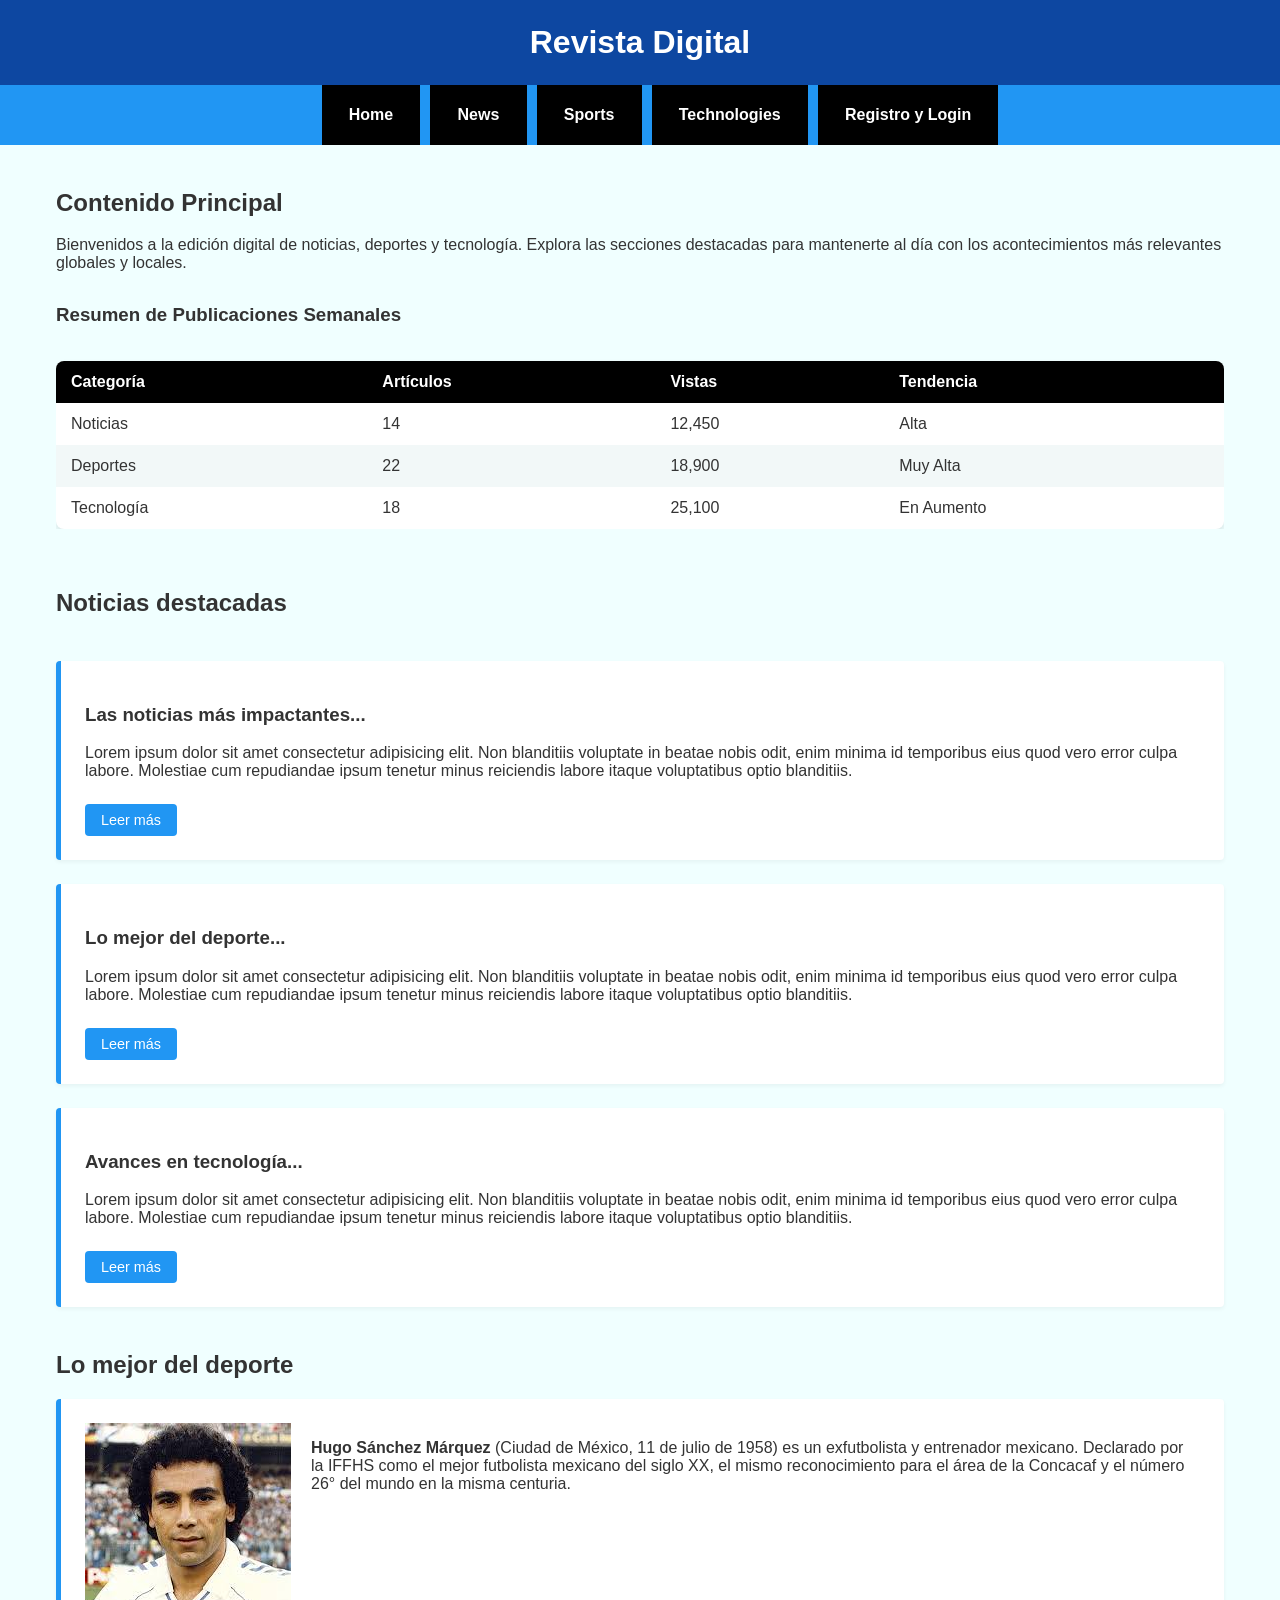
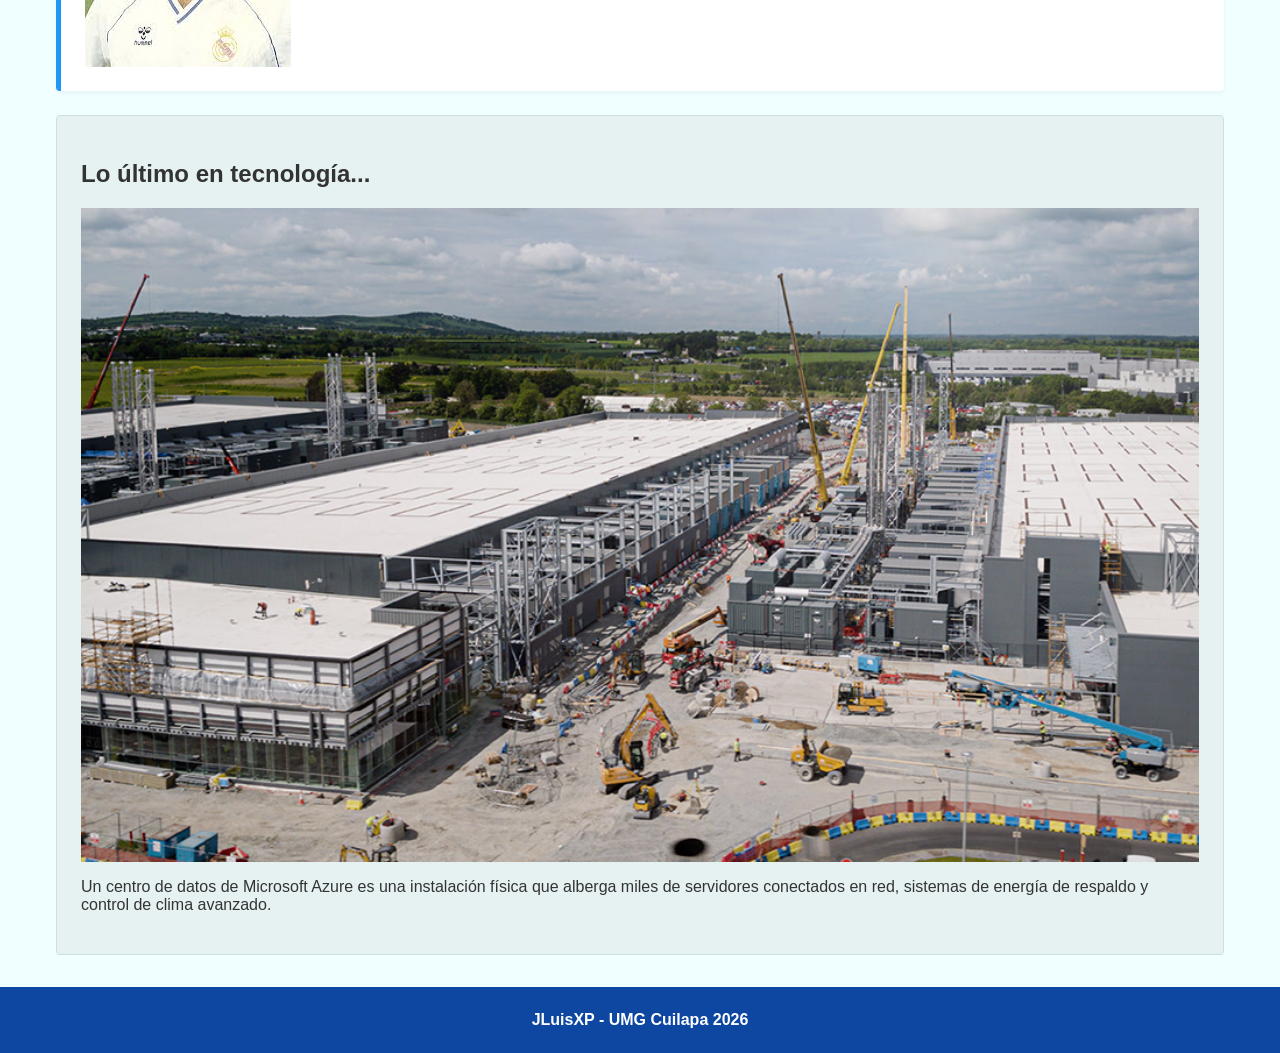
<file: index.html>
<!DOCTYPE html>
<html lang="en">

<head>
    <meta charset="UTF-8">
    <meta name="viewport" content="width=device-width, initial-scale=1.0">
    <title>Revista Digital</title>
    <link rel="stylesheet" href="css/style.css">
</head>

<body>
    <header id="home">
        <h1>Revista Digital</h1>

        <nav>
            <ul>
                <li><a href="#home">Home</a></li>
                <li><a href="#news">News</a></li>
                <li><a href="#sports">Sports</a></li>
                <li><a href="#tech">Technologies</a></li>
                <li><a href="/Dise-o-web/registro-login.html">Registro y Login</a></li>
            </ul>
        </nav>
    </header>

    <main>
        <h2>Contenido Principal</h2>
        <p>
            Bienvenidos a la edición digital de noticias, deportes y tecnología. Explora las secciones
            destacadas para mantenerte al día con los acontecimientos más relevantes globales y locales.
        </p>

        <!-- Tabla Informativa con CSS Responsivo -->
        <section class="table-section">
            <h3>Resumen de Publicaciones Semanales</h3>
            <div class="table-container">
                <table class="data-table">
                    <thead>
                        <tr>
                            <th>Categoría</th>
                            <th>Artículos</th>
                            <th>Vistas</th>
                            <th>Tendencia</th>
                        </tr>
                    </thead>
                    <tbody>
                        <tr>
                            <td>Noticias</td>
                            <td>14</td>
                            <td>12,450</td>
                            <td>Alta</td>
                        </tr>
                        <tr>
                            <td>Deportes</td>
                            <td>22</td>
                            <td>18,900</td>
                            <td>Muy Alta</td>
                        </tr>
                        <tr>
                            <td>Tecnología</td>
                            <td>18</td>
                            <td>25,100</td>
                            <td>En Aumento</td>
                        </tr>
                    </tbody>
                </table>
            </div>
        </section>
    </main>

    <div class="container articles-container">
        <section class="container-title">
            <h1>
                <a href="#news">Noticias destacadas</a>
            </h1>
        </section>
        <section class="content-articles">
            <article id="news">
                <h3>Las noticias más impactantes...</h3>
                <p>
                    Lorem ipsum dolor sit amet consectetur adipisicing elit. Non blanditiis voluptate in beatae nobis
                    odit, enim minima id temporibus eius quod vero error culpa labore. Molestiae cum repudiandae ipsum
                    tenetur minus reiciendis labore itaque voluptatibus optio blanditiis.
                </p>
                <a class="btn-read">Leer más</a>
            </article>

            <article id="sports">
                <h3>Lo mejor del deporte...</h3>
                <p>
                    Lorem ipsum dolor sit amet consectetur adipisicing elit. Non blanditiis voluptate in beatae nobis
                    odit, enim minima id temporibus eius quod vero error culpa labore. Molestiae cum repudiandae ipsum
                    tenetur minus reiciendis labore itaque voluptatibus optio blanditiis.
                </p>
                <a class="btn-read">Leer más</a>
            </article>

            <article id="tech">
                <h3>Avances en tecnología...</h3>
                <p>
                    Lorem ipsum dolor sit amet consectetur adipisicing elit. Non blanditiis voluptate in beatae nobis
                    odit, enim minima id temporibus eius quod vero error culpa labore. Molestiae cum repudiandae ipsum
                    tenetur minus reiciendis labore itaque voluptatibus optio blanditiis.
                </p>
                <a class="btn-read">Leer más</a>
            </article>
        </section>

        <section>
            <h1>
                <a href="#sports">Lo mejor del deporte</a>
            </h1>
            <article class="sports-content">
                <img class="left-image" src="hugosanchez.jpeg">
                <p>
                    <b>Hugo Sánchez Márquez</b> (Ciudad de México, 11 de julio de 1958) es un exfutbolista y entrenador mexicano. Declarado por la IFFHS como el mejor futbolista mexicano del siglo XX, el mismo reconocimiento para el área de la Concacaf y el número 26° del mundo en la misma centuria.
                </p>
        </section>

        <aside class="tech-aside">
            <h1>
                <a href="#tech">Lo último en tecnología...</a>
            </h1>
            <img src="microsoft.jpg">
            <p>
                Un centro de datos de Microsoft Azure es una instalación física que alberga miles de servidores conectados en red, sistemas de energía de respaldo y control de clima avanzado.
            </p>
        </aside>
    </div>

    <footer>
        <strong>JLuisXP - UMG Cuilapa 2026</strong>
    </footer>

</body>

</html>
</file>
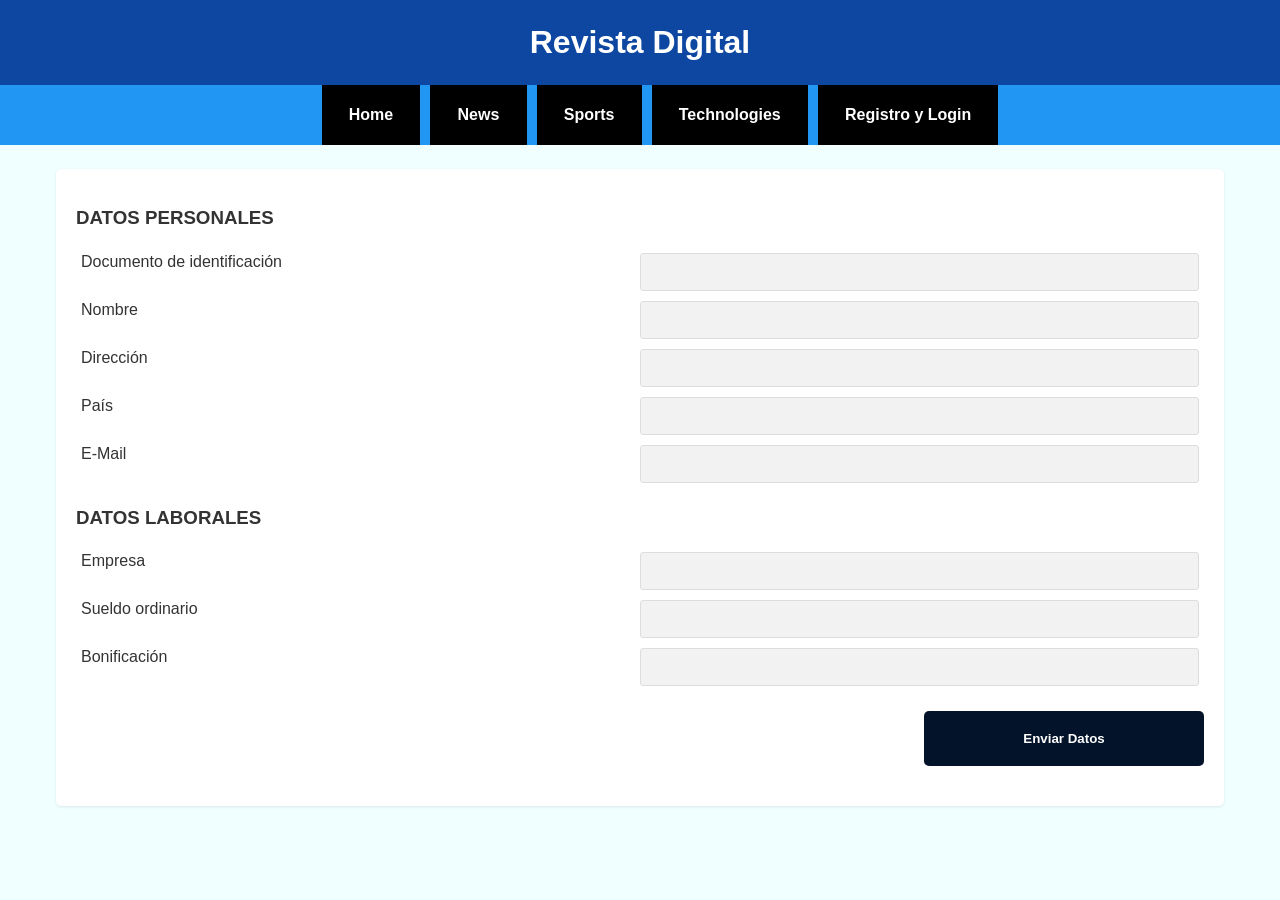
<file: registro-login.html>
<!DOCTYPE html>
<html lang="en">
<head>
    <meta charset="UTF-8">
    <meta name="viewport" content="width=device-width, initial-scale=1.0">
    <link rel="stylesheet" href="css/style.css">
    <title>Registro y Login</title>
</head>
<body>
    <header id="home">
        <h1>Revista Digital</h1>

        <nav>
            <ul>
                <li><a href="/index.html#home">Home</a></li>
                <li><a href="/index.html#news">News</a></li>
                <li><a href="/index.html#sports">Sports</a></li>
                <li><a href="/index.html#tech">Technologies</a></li>
                <li><a href="/registro-login.html">Registro y Login</a></li>
            </ul>
        </nav>
    </header>

    <main>
        <section class="formulario-contenedor">
            <form class="formulario">
                <h3>DATOS PERSONALES</h1>
                <div class="formulario-control">
                    <span class="formulario-control-name">Documento de identificación</span>
                    <input type="text" class="formulario-campo">
                </div>
                <div class="formulario-control">
                    <span class="formulario-control-name">Nombre</span>
                    <input type="text" class="formulario-campo">
                </div>
                <div class="formulario-control">
                    <span class="formulario-control-name">Dirección</span>
                    <input type="text" class="formulario-campo">
                </div>
                <div class="formulario-control">
                    <span class="formulario-control-name">País</span>
                    <input type="text" class="formulario-campo">
                </div>
                <div class="formulario-control">
                    <span class="formulario-control-name">E-Mail</span>
                    <input type="text" class="formulario-campo">
                </div>
            </form>
            <form class="formulario">
                <h3>DATOS LABORALES</h3>
                <div class="formulario-control">
                    <span class="formulario-control-name">Empresa</span>
                    <input type="text" class="formulario-campo">
                </div>
                <div class="formulario-control">
                    <span class="formulario-control-name">Sueldo ordinario</span>
                    <input type="text" class="formulario-campo">
                </div>
                <div class="formulario-control">
                    <span class="formulario-control-name">Bonificación</span>
                    <input type="text" class="formulario-campo">
                </div>
            </form>
            <div class="formulario-pie">
                <button class="formulario-enviar">Enviar Datos</button>
            </div>
        </section>
    </main>
</body>
</html>
</file>
<file: css/style.css>
/* Reset y Configuración Base */
* {
    box-sizing: border-box;
}

body {
    background-color: azure;
    margin: 0;
    font-family: Arial, Helvetica, sans-serif;
    color: #333;
}

/* Header y Navegación */
header, footer {
    background-color: #0D47A1;
}

header h1 {
    color: white;
    margin: 0;
    padding: 1.5rem 1rem;
    text-align: center;
}

nav {
    background-color: #2196F3;
}

nav ul {
    list-style: none;
    display: flex;
    justify-content: center;
    flex-wrap: wrap;
    margin: 0;
    gap: 10px;
}

nav li {
    background-color: black;
    padding: 0.5em;
    cursor: pointer;
    transition: transform 0.2s ease, background-color 0.2s ease;
}

nav li:hover {
    /* transform: translateY(-2px); */
    background-color: #222;
}

nav a {
    color: white;
    display: block;
    padding: 0.8rem 1.2rem;
    text-decoration: none;
    font-weight: bold;
}

/* Pseudo-clases interactivas en Navegación */
nav a:hover,
nav a:focus {
    color: #90CAF9;
    outline: none;
}

nav a:active {
    color: #E3F2FD;
}

/* Estructura Principal */
main {
    max-width: 1200px;
    margin: auto;
    padding: 1.5rem 1rem;
}

/* Sección de Tabla Responsiva */
.table-section {
    margin-top: 2rem;
}

.table-container {
    overflow-x: auto; /* Permite scroll horizontal en móviles si es necesario */
}

.data-table {
    width: 100%;
    border-collapse: collapse;
    margin-top: 1rem;
    background-color: #ffffff;
    box-shadow: 0 4px 6px rgba(0, 0, 0, 0.1);
    border-radius: 8px;
    overflow: hidden;
}

.data-table th,
.data-table td {
    padding: 12px 15px;
    text-align: left;
}

.data-table thead tr {
    background-color: #000000;
    color: #ffffff;
    font-weight: bold;
}

/* Pseudo-clases en Tabla (:nth-child y :hover) */
.data-table tbody tr:nth-child(even) {
    background-color: #f2f8f8;
}

.data-table tbody tr:hover {
    background-color: #90CAF9;
    cursor: pointer;
    transition: background-color 0.25s ease;
}

/* Contenedor Principal y Artículos */
.container {
    max-width: 1200px;
    margin: 1rem auto;
    padding: 0 1rem;
    display: flex;
    gap: 1.5rem;
}

.articles-container {
    flex-direction: column;
}

.articles-container h1 a {
    text-decoration: none;
    color: #333;
}

.left-image {
    float: left;
    padding-right: 20px;
}

.sports-content {
    overflow: hidden;
}

.content-articles {
    flex: 3;
    display: flex;
    flex-direction: column;
    gap: 1.5rem;
}

article {
    background-color: #ffffff;
    padding: 1.5rem;
    border-left: 5px solid #2196F3;
    border-radius: 4px;
    box-shadow: 0 2px 4px rgba(0,0,0,0.05);
}

aside {
    flex: 1;
    background-color: #e6f2f2;
    padding: 1.5rem;
    border-radius: 4px;
    border: 1px solid #cce0e0;
}

.tech-aside {
    justify-content: center;
    display: flex;
    flex-direction: column;
}

.tech-aside img {
    max-width: 100%;
}

/* Botón interactivo con pseudo-clases */
.btn-read {
    display: inline-block;
    margin-top: 0.5rem;
    padding: 0.5rem 1rem;
    background-color: #2196F3;
    color: white;
    text-decoration: none;
    border-radius: 4px;
    font-size: 0.9rem;
    transition: background-color 0.2s ease;
}

.btn-read:hover,
.btn-read:focus {
    background-color: black;
    color: white;
}

footer {
    color: white;
    margin-top: 2rem;
    padding: 1.5rem;
    text-align: center;
}

/* Media Queries para Diseño Fluido */
@media (max-width: 768px) {
    .container {
        flex-direction: column;
    }

    nav ul {
        flex-direction: column;
        align-items: stretch;
    }

    nav li {
        text-align: center;
    }
}

@media (max-width: 480px) {
    header h1 {
        font-size: 1.5rem;
    }

    .data-table th,
    .data-table td {
        padding: 8px 10px;
        font-size: 0.85rem;
    }
}




/* FORMULARIO */

.formulario-contenedor {
    background: #ffffff;
    border-radius: 5px;
    padding: 20px;
    box-shadow: 0px 1px 3px rgba(0, 0, 0, 0.1)
}

.formulario-contenedor .formulario {
    display: flex;
    flex-direction: column;
}

.formulario-contenedor .formulario h3 {
    font-weight: bold;
    color: #333;
}

.formulario-contenedor .formulario .formulario-control {
    padding: 5px;
    display: flex;
    width: 100%;
}

.formulario-contenedor .formulario .formulario-control .formulario-control-name {
    flex: 1;
    width: 100%;
}

.formulario-contenedor .formulario .formulario-control .formulario-campo {
    background: #f2f2f2;
    outline: none;
    border: 1px solid #ddd;
    border-radius: 3px;
    padding: 10px;
    width: 50%;
    font-size: 11pt;
    color: #333;
}

.formulario-contenedor .formulario-pie {
    width: 100%;
    display: flex;
    flex-flow: row-reverse;
    padding: 20px 0px;
}

.formulario-contenedor .formulario-enviar {
    padding: 20px 10px;
    width: 280px;
    border: none;
    outline: none;
    border-radius: 5px;
    color: #fff;
    cursor: pointer;
    background: #03132a;
    font-weight: bold;
}
</file>
